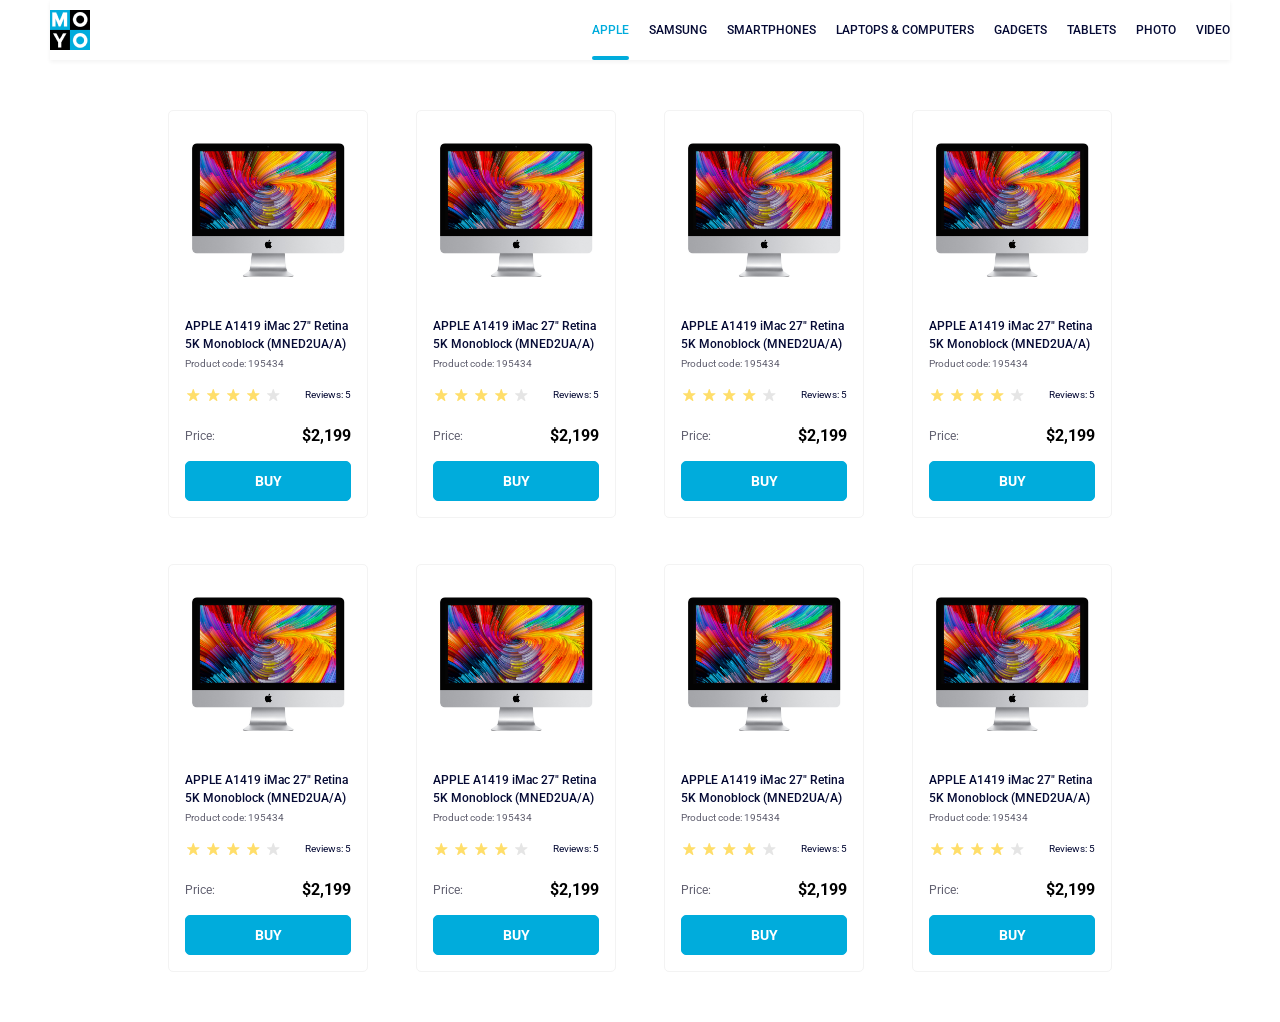
<file: index.html>
<!doctype html><html lang="en"><head><meta charset="utf-8"><meta name="viewport" content="width=device-width, initial-scale=1.0"><title>Catalog</title><link rel="preconnect" href="https://fonts.gstatic.com"><link href="https://fonts.googleapis.com/css2?family=Roboto:wght@400;500;700&display=swap" rel="stylesheet"><link rel="stylesheet" href="index.b50216bf.css"></head><body> <header class="header"> <a href="#"> <img src="logo.eddae0ff.png" alt="logo" class="header__logo"> </a> <nav class="header__nav"> <ul class="header__nav-list"> <li class="header__nav-list-item"> <a href="#" class="header__nav-link header__nav-link--is-active"> Apple </a> </li> <li class="header__nav-list-item"> <a href="#" class="header__nav-link"> Samsung </a> </li> <li class="header__nav-list-item"> <a href="#" class="header__nav-link"> Smartphones </a> </li> <li class="header__nav-list-item"> <a href="#" class="header__nav-link" data-qa="nav-hover"> Laptops & Computers </a> </li> <li class="header__nav-list-item"> <a href="#" class="header__nav-link"> Gadgets </a> </li> <li class="header__nav-list-item"> <a href="#" class="header__nav-link"> Tablets </a> </li> <li class="header__nav-list-item"> <a href="#" class="header__nav-link"> Photo </a> </li> <li class="header__nav-list-item"> <a href="#" class="header__nav-link"> Video </a> </li> </ul> </nav> </header> <main class="cards"> <div class="card" data-qa="card"> <img src="imac.202c52ff.jpeg" alt="imac" class="card__image"> <div class="card__product-name"> APPLE A1419 iMac 27" Retina 5K Monoblock (MNED2UA/A) </div> <div class="card__code">Product code: 195434</div> <div class="card__review"> <div class="card__stars"> <div class="card__stars-star"></div> <div class="card__stars-star"></div> <div class="card__stars-star"></div> <div class="card__stars-star"></div> <div class="card__stars-star"></div> </div> <span class="card__review-count">Reviews: 5</span> </div> <div class="card__price"> <span class="card__price-title">Price:</span> <span class="card__price-amount">$2,199</span> </div> <a href="#" class="card__button" data-qa="card-hover"> Buy </a> </div> <div class="card"> <img src="imac.202c52ff.jpeg" alt="imac" class="card__image"> <div class="card__product-name"> APPLE A1419 iMac 27" Retina 5K Monoblock (MNED2UA/A) </div> <div class="card__code">Product code: 195434</div> <div class="card__review"> <div class="card__stars"> <div class="card__stars-star"></div> <div class="card__stars-star"></div> <div class="card__stars-star"></div> <div class="card__stars-star"></div> <div class="card__stars-star"></div> </div> <span class="card__review-count">Reviews: 5</span> </div> <div class="card__price"> <span class="card__price-title">Price:</span> <span class="card__price-amount">$2,199</span> </div> <a href="#" class="card__button"> Buy </a> </div> <div class="card"> <img src="imac.202c52ff.jpeg" alt="imac" class="card__image"> <div class="card__product-name"> APPLE A1419 iMac 27" Retina 5K Monoblock (MNED2UA/A) </div> <div class="card__code">Product code: 195434</div> <div class="card__review"> <div class="card__stars"> <div class="card__stars-star"></div> <div class="card__stars-star"></div> <div class="card__stars-star"></div> <div class="card__stars-star"></div> <div class="card__stars-star"></div> </div> <span class="card__review-count">Reviews: 5</span> </div> <div class="card__price"> <span class="card__price-title">Price:</span> <span class="card__price-amount">$2,199</span> </div> <a href="#" class="card__button"> Buy </a> </div> <div class="card"> <img src="imac.202c52ff.jpeg" alt="imac" class="card__image"> <div class="card__product-name"> APPLE A1419 iMac 27" Retina 5K Monoblock (MNED2UA/A) </div> <div class="card__code">Product code: 195434</div> <div class="card__review"> <div class="card__stars"> <div class="card__stars-star"></div> <div class="card__stars-star"></div> <div class="card__stars-star"></div> <div class="card__stars-star"></div> <div class="card__stars-star"></div> </div> <span class="card__review-count">Reviews: 5</span> </div> <div class="card__price"> <span class="card__price-title">Price:</span> <span class="card__price-amount">$2,199</span> </div> <a href="#" class="card__button"> Buy </a> </div> <div class="card"> <img src="imac.202c52ff.jpeg" alt="imac" class="card__image"> <div class="card__product-name"> APPLE A1419 iMac 27" Retina 5K Monoblock (MNED2UA/A) </div> <div class="card__code">Product code: 195434</div> <div class="card__review"> <div class="card__stars"> <div class="card__stars-star"></div> <div class="card__stars-star"></div> <div class="card__stars-star"></div> <div class="card__stars-star"></div> <div class="card__stars-star"></div> </div> <span class="card__review-count">Reviews: 5</span> </div> <div class="card__price"> <span class="card__price-title">Price:</span> <span class="card__price-amount">$2,199</span> </div> <a href="#" class="card__button"> Buy </a> </div> <div class="card"> <img src="imac.202c52ff.jpeg" alt="imac" class="card__image"> <div class="card__product-name"> APPLE A1419 iMac 27" Retina 5K Monoblock (MNED2UA/A) </div> <div class="card__code">Product code: 195434</div> <div class="card__review"> <div class="card__stars"> <div class="card__stars-star"></div> <div class="card__stars-star"></div> <div class="card__stars-star"></div> <div class="card__stars-star"></div> <div class="card__stars-star"></div> </div> <span class="card__review-count">Reviews: 5</span> </div> <div class="card__price"> <span class="card__price-title">Price:</span> <span class="card__price-amount">$2,199</span> </div> <a href="#" class="card__button"> Buy </a> </div> <div class="card"> <img src="imac.202c52ff.jpeg" alt="imac" class="card__image"> <div class="card__product-name"> APPLE A1419 iMac 27" Retina 5K Monoblock (MNED2UA/A) </div> <div class="card__code">Product code: 195434</div> <div class="card__review"> <div class="card__stars"> <div class="card__stars-star"></div> <div class="card__stars-star"></div> <div class="card__stars-star"></div> <div class="card__stars-star"></div> <div class="card__stars-star"></div> </div> <span class="card__review-count">Reviews: 5</span> </div> <div class="card__price"> <span class="card__price-title">Price:</span> <span class="card__price-amount">$2,199</span> </div> <a href="#" class="card__button"> Buy </a> </div> <div class="card"> <img src="imac.202c52ff.jpeg" alt="imac" class="card__image"> <div class="card__product-name"> APPLE A1419 iMac 27" Retina 5K Monoblock (MNED2UA/A) </div> <div class="card__code">Product code: 195434</div> <div class="card__review"> <div class="card__stars"> <div class="card__stars-star"></div> <div class="card__stars-star"></div> <div class="card__stars-star"></div> <div class="card__stars-star"></div> <div class="card__stars-star"></div> </div> <span class="card__review-count">Reviews: 5</span> </div> <div class="card__price"> <span class="card__price-title">Price:</span> <span class="card__price-amount">$2,199</span> </div> <a href="#" class="card__button"> Buy </a> </div> </main> </body></html>
</file>
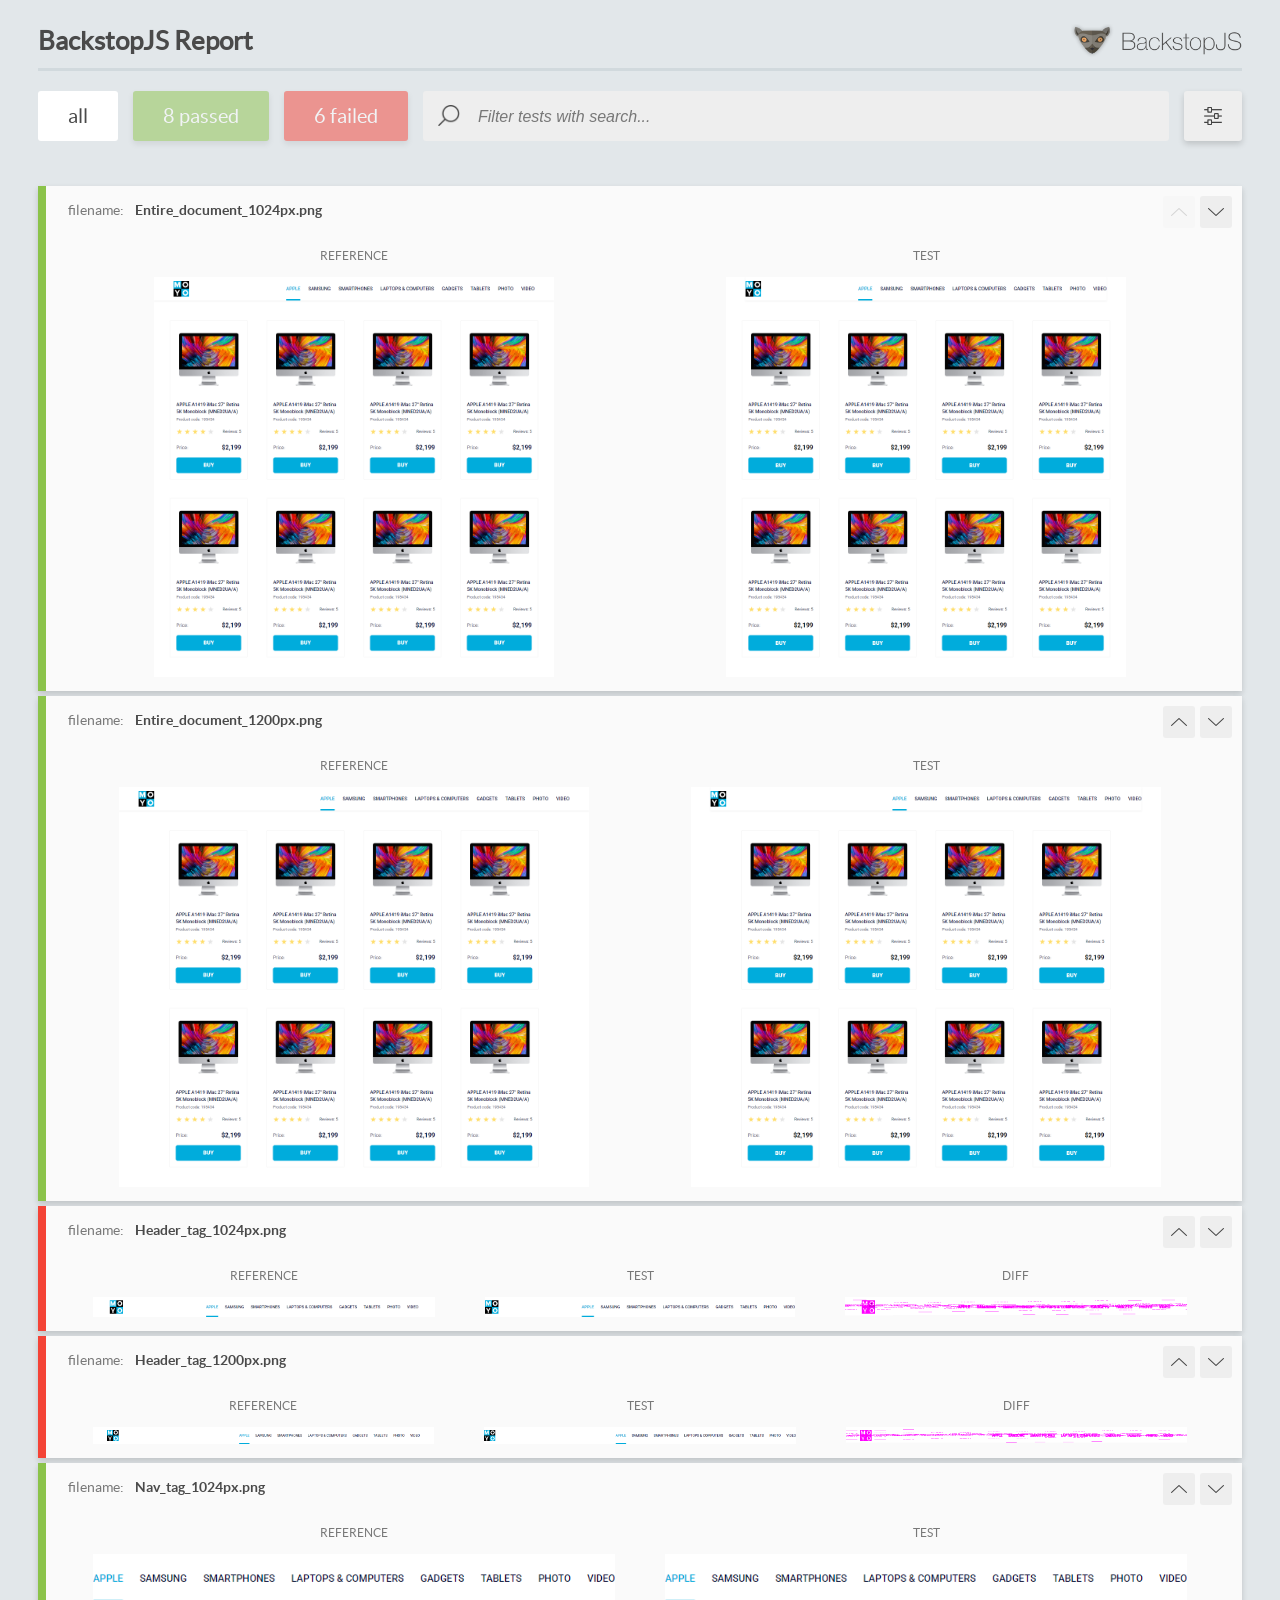
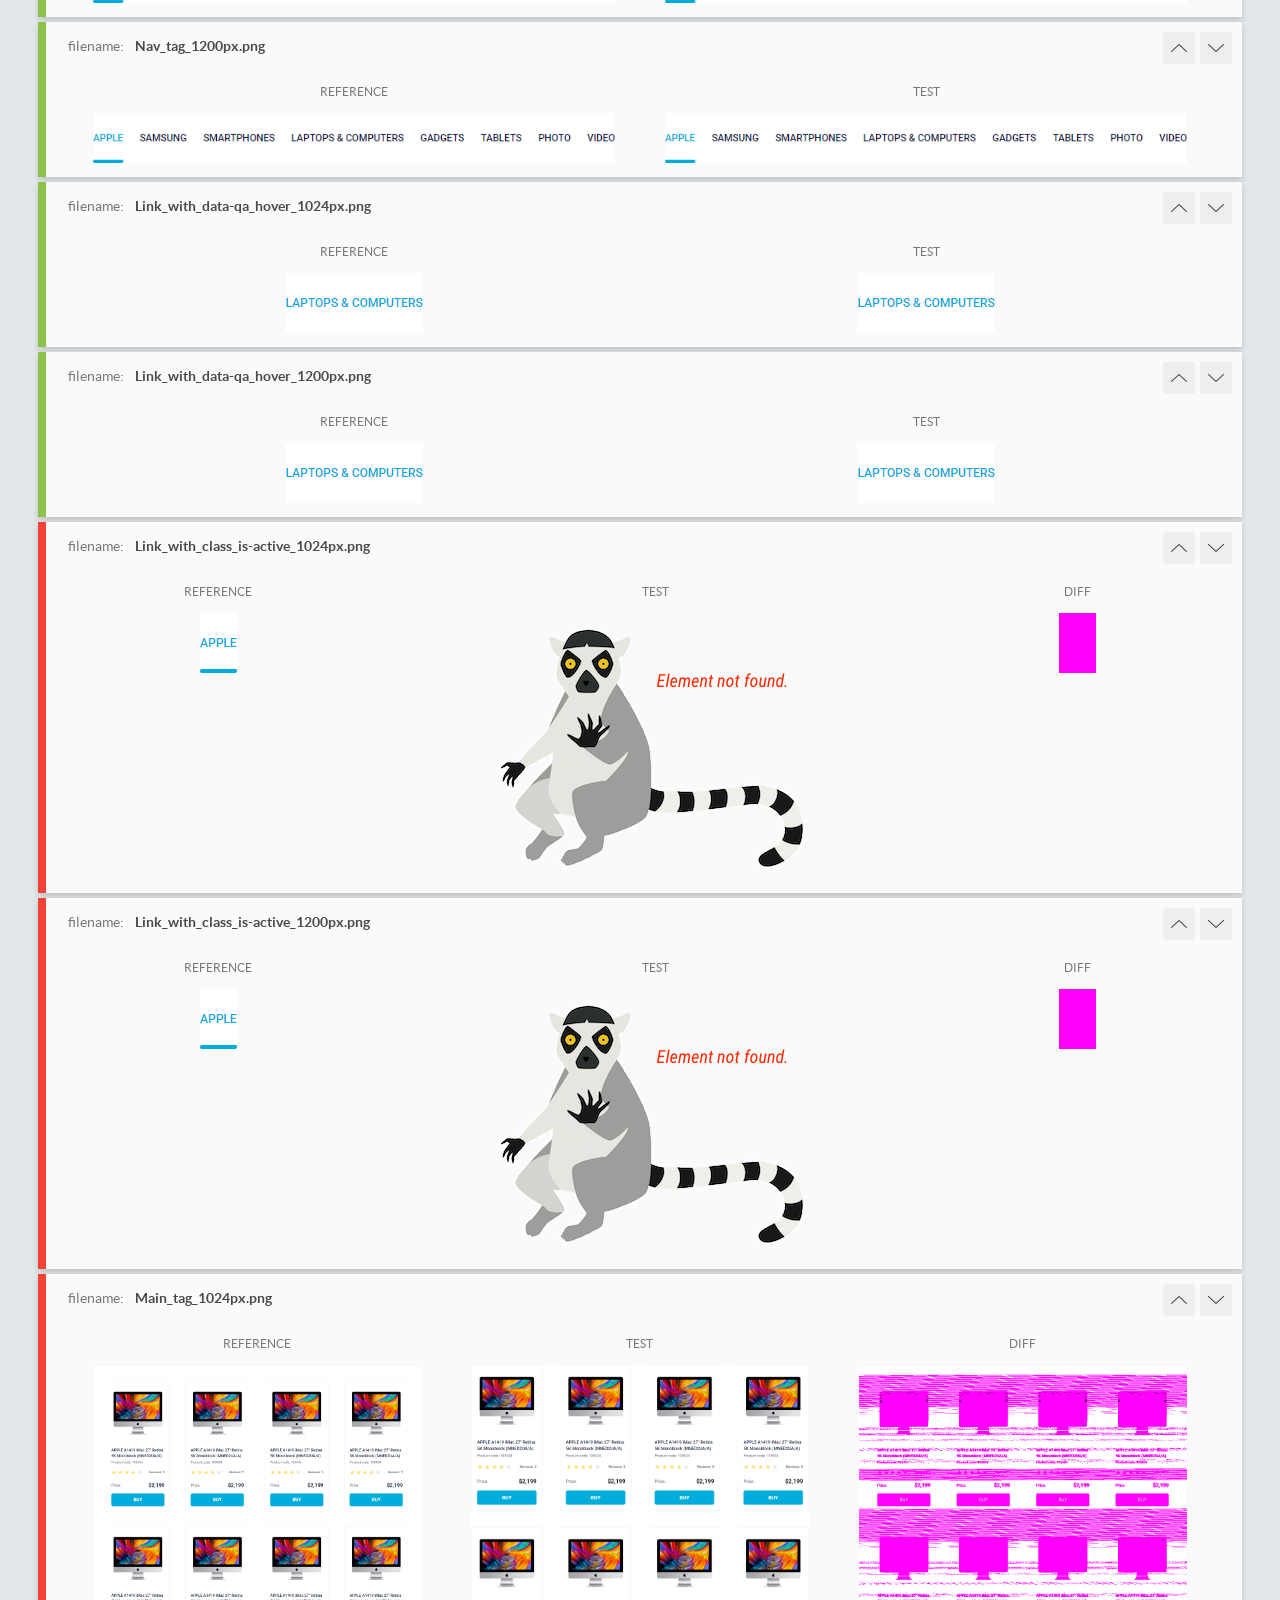
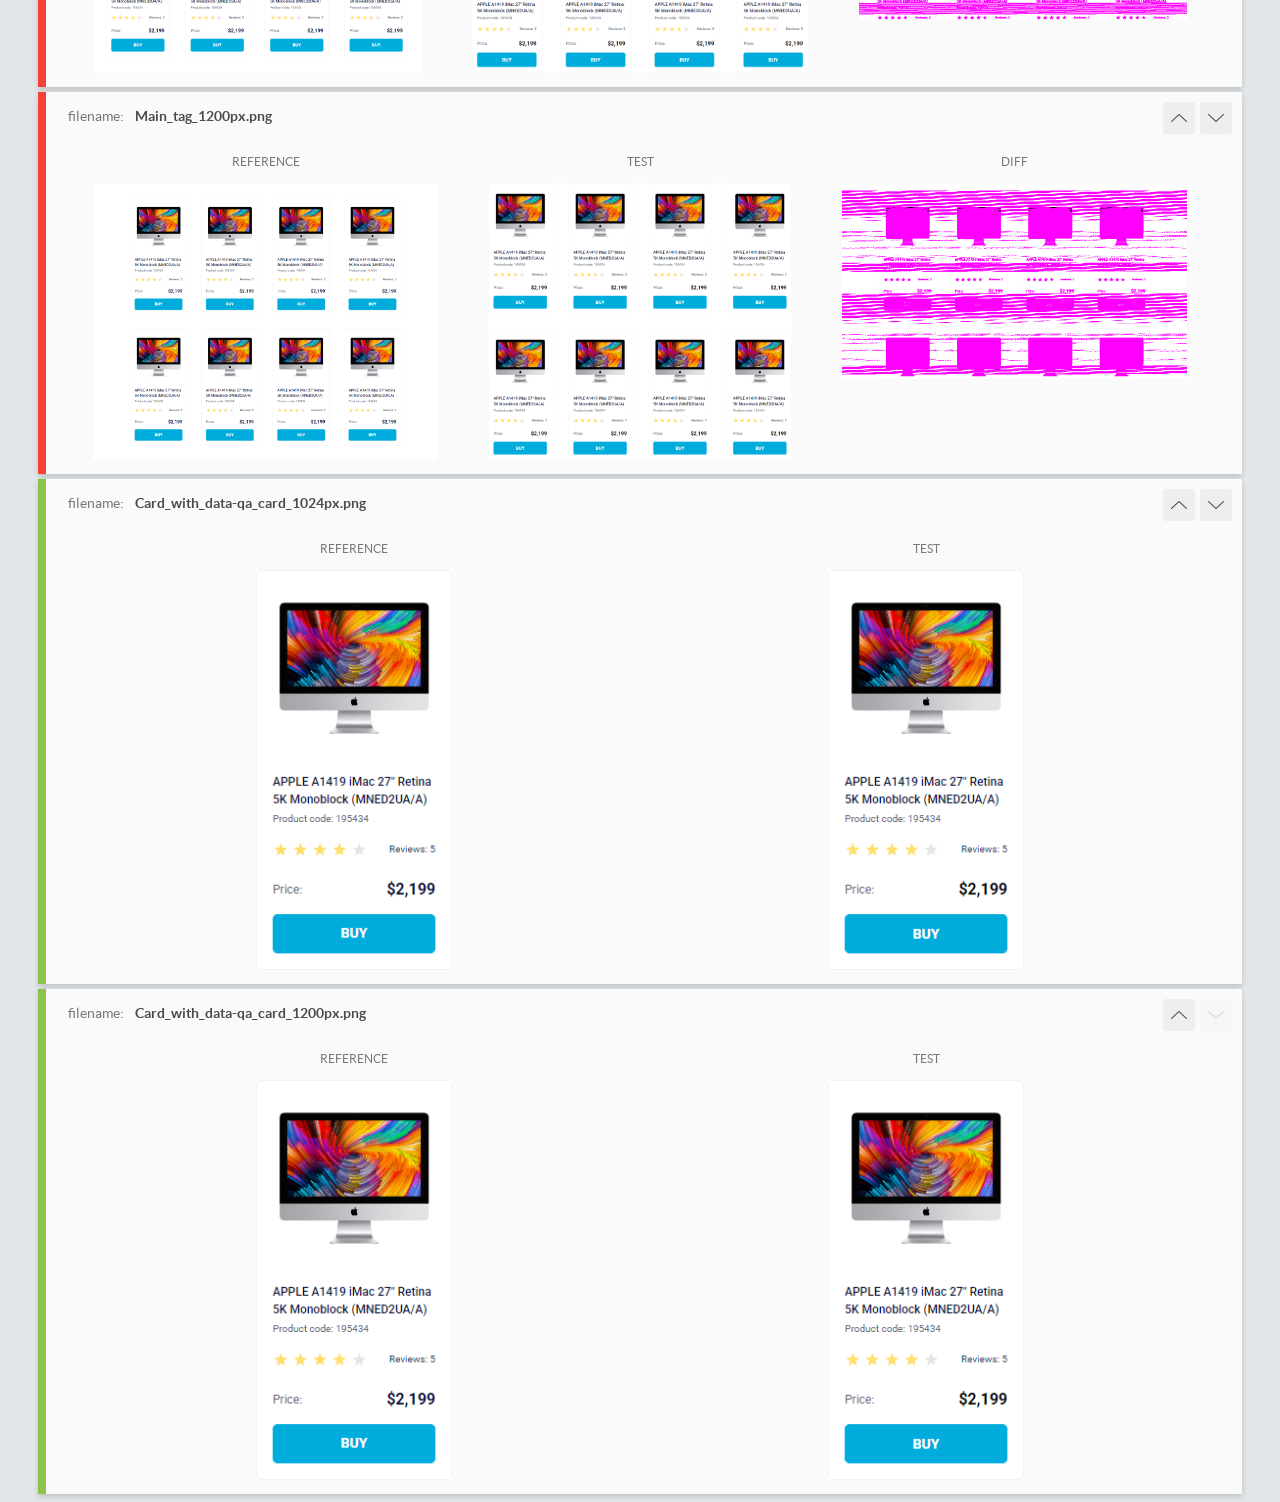
<file: report/html_report/index.html>
<!DOCTYPE html>
<html>
  <head>
    <meta charset="utf-8">
    <!-- Disable Cache -->
    <meta http-equiv="Cache-Control" content="no-cache, no-store, must-revalidate">
    <meta http-equiv="Pragma" content="no-cache">
    <meta http-equiv="Expires" content="0">

    <title>BackstopJS Report</title>

    <style>
      @font-face {
          font-family: 'latoregular';
          src: url('./assets/fonts/lato-regular-webfont.woff2') format('woff2'),
              url('./assets/fonts/lato-regular-webfont.woff') format('woff');
          font-weight: 400;
          font-style: normal;
      }
      @font-face {
          font-family: 'latobold';
          src: url('./assets/fonts/lato-bold-webfont.woff2') format('woff2'),
              url('./assets/fonts/lato-bold-webfont.woff') format('woff');
          font-weight: 700;
          font-style: normal;
      }

      .ReactModal__Body--open {
          overflow: hidden;
      }
      .ReactModal__Body--open .header {
        display: none;
      }

    </style>
  </head>
  <body style="background-color: #E2E7EA">
    <div id="root">

    </div>
    <script>
      function report (report) { // eslint-disable-line no-unused-vars
        window.tests = report;
      }
    </script>
    <script src="config.js"></script>
    <script src="index_bundle.js"></script>
  </body>
</html>
</file>
<file: index.b50216bf.css>
.header{text-transform:uppercase;justify-content:space-between;align-items:center;margin:0 50px;font-size:12px;font-weight:500;display:flex;box-shadow:0 2px 4px #0000000d}.header__logo{width:40px;height:40px;display:block}.header__nav-list{margin:0;padding:0;list-style:none;display:flex}.header__nav-list-item:not(:last-child){margin-right:20px}.header__nav-link{color:#060b35;height:60px;line-height:60px;text-decoration:none;display:flex}.header__nav-link--is-active,.header__nav-link:hover{color:#00acdc}.header__nav-link--is-active{position:relative}.header__nav-link--is-active:after{content:"";background-color:#00acdc;border-radius:8px;width:100%;height:4px;position:absolute;bottom:0}.cards{grid-template-columns:repeat(1,1fr);gap:46px 48px;max-width:200px;margin:50px auto;display:grid}@media (width>=488px){.cards{grid-template-columns:repeat(2,1fr);max-width:448px}}@media (width>=768px){.cards{grid-template-columns:repeat(3,1fr);max-width:696px}}@media (width>=1024px){.cards{grid-template-columns:repeat(4,1fr);max-width:944px}}.card{box-sizing:border-box;background-color:#fff;border:1px solid #f3f3f3;border-radius:5px;flex-direction:column;width:200px;height:408px;display:flex}.card__image{width:160px;height:134px;margin:32px 19px 40px}.card__product-name{letter-spacing:0%;color:#060b35;margin:0 16px 4px;font-size:12px;font-weight:500;line-height:18px;display:flex}.card__code{letter-spacing:0%;align-items:left;color:#616070;margin:0 16px 16px;font-size:10px;font-weight:400;line-height:14px;display:flex}.card__review{justify-content:space-between;align-items:center;margin:0 16px 24px;display:flex}.card__review-count{letter-spacing:0%;color:#060b35;text-align:right;font-size:10px;font-weight:400;line-height:14px}.card__stars{display:flex}.card__stars-star{background-image:url(star.822d561e.svg);background-position:50%;background-repeat:no-repeat;width:16px;height:16px;margin-right:4px}.card__stars-star:last-child{margin-right:0}.card__stars .card__stars-star:nth-child(-n+4){background-image:url(star-active.edda4c43.svg)}.card__price{justify-content:space-between;margin:0 16px 16px;display:flex}.card__price-title{letter-spacing:0%;vertical-align:bottom;color:#616070;font-size:12px;font-weight:400;line-height:18px}.card__price-amount{letter-spacing:0%;text-align:right;vertical-align:bottom;font-size:16px;font-weight:700;line-height:18px}.card__button{color:#fff;text-transform:uppercase;background-color:#00acdc;border:1px solid #00acdc;border-radius:5px;justify-content:center;align-items:center;width:164px;height:38px;margin:0 16px;font-size:14px;font-weight:700;text-decoration:none;display:flex}.card__button:hover{color:#00acdc;background-color:#f3f3f3}body{justify-content:space-between;align-items:center;margin:0;font-family:Roboto,sans-serif}
/*# sourceMappingURL=index.b50216bf.css.map */
</file>
